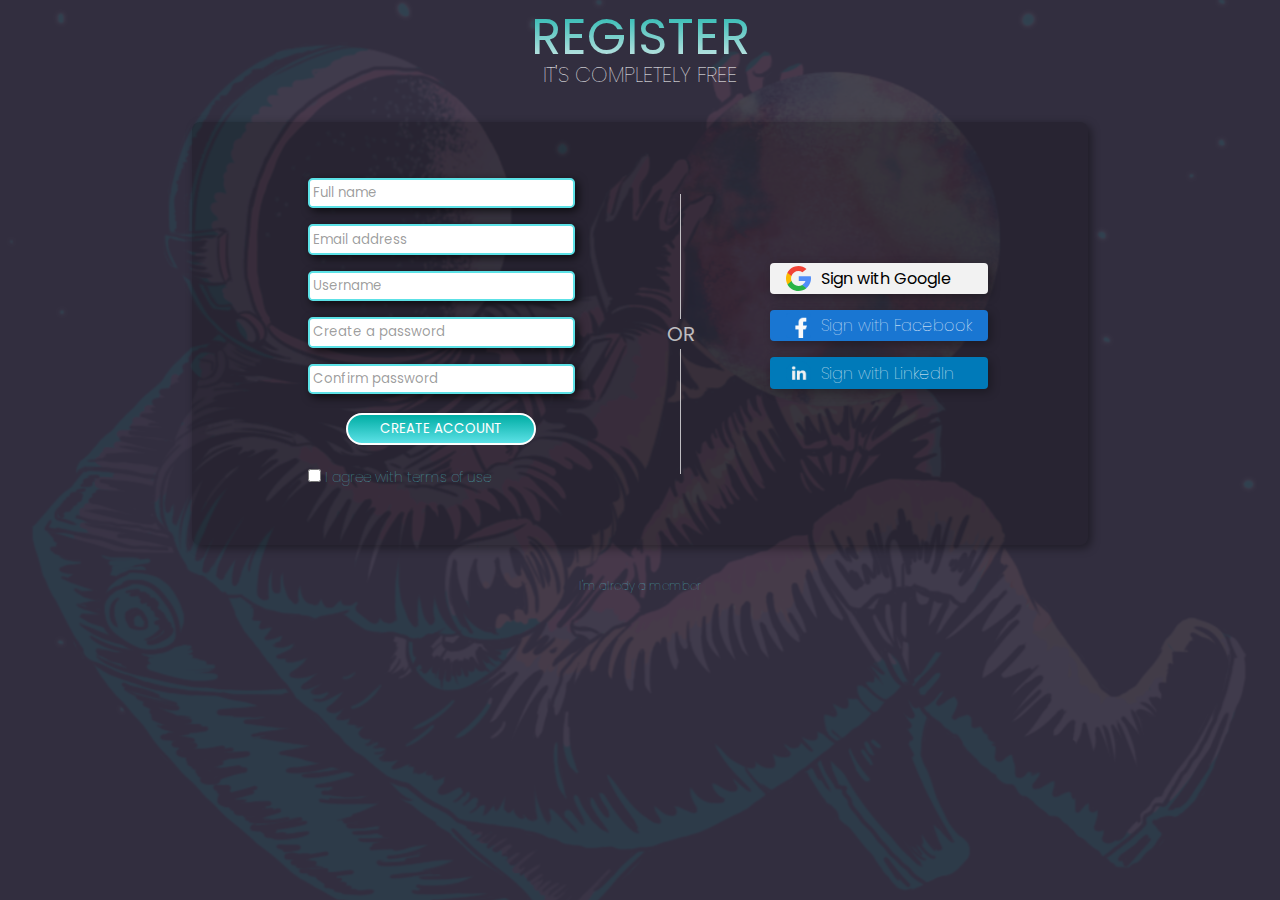
<file: index.html>
<!DOCTYPE html>
<html lang="pt-BR">

<head>
  <meta charset="UTF-8">
  <meta name="viewport" content="width=device-width, initial-scale=1.0">
  <title>Formulário de Cadastro</title>

  <link rel="stylesheet" href="./assets/styles/style.css">
  <link rel="shortcut icon" href="/assets/images/SM-CODE-ICON.png" type="image/x-icon">
</head>

<body>

  <main class="container">
    <header>
      <h1>REGISTER</h1>
      <span>IT'S COMPLETELY FREE</span>
    </header>
    <div class="wrapper">
      <section class="section1">
        <form autocomplete="off">
          <div class="input-field">
            <input type="text" name="name" id="name" placeholder="Full name">
          </div>
          <div class="input-field">
            <input type="text" name="email" id="email" placeholder="Email address">
          </div>
          <div class="input-field">
            <input type="text" name="username" id="username" placeholder="Username">
          </div>
          <div class="input-field">
            <input type="password" name="password" id="password" placeholder="Create a password">
          </div>
          <div class="input-field">
            <input type="password" name="confirm-password" id="confirm-password" placeholder="Confirm password">
          </div>
          
          <div class="button">
            <button type="submit">CREATE ACCOUNT</button>
          </div>

          <input type="checkbox" name="agree" id="agree">
          <label for="agree" class="agree">
            I agree with terms of use
          </label>
        </form>
      </section>
      <div class="separator">
        <div class="linha-1"></div>
        <span>
          OR
        </span>
        <div class="linha-2"></div>
      </div>
      <section class="section2">
        <div class="social-fields">
          <div class="social-field google">
            <a href="#">
              <img src="./assets/images/google-icon.svg" alt="icone do google">
              Sign with Google</a>
          </div>
          <div class="social-field facebook">
            <a href="#">
              <img src="./assets/images/facebook-icon.png" alt="icone do facebook">
              Sign with Facebook</a>
          </div>
          <div class="social-field linkedin">
            <a href="#">
              <img src="./assets/images/Linkedin-icon-redondo.png" alt="icone do linkedin">
              Sign with LinkedIn</a>
          </div>
        </div>
      </section>
    </div>


    <div class="footer">
      <a href="/login.html">
        I'm alredy a member
      </a>
      <!-- <img src="./assets/images/sm-code-icon-opacity.png" alt="SM CODE icon"> -->
    </div>
  </main>
</body>

</html>
</file>
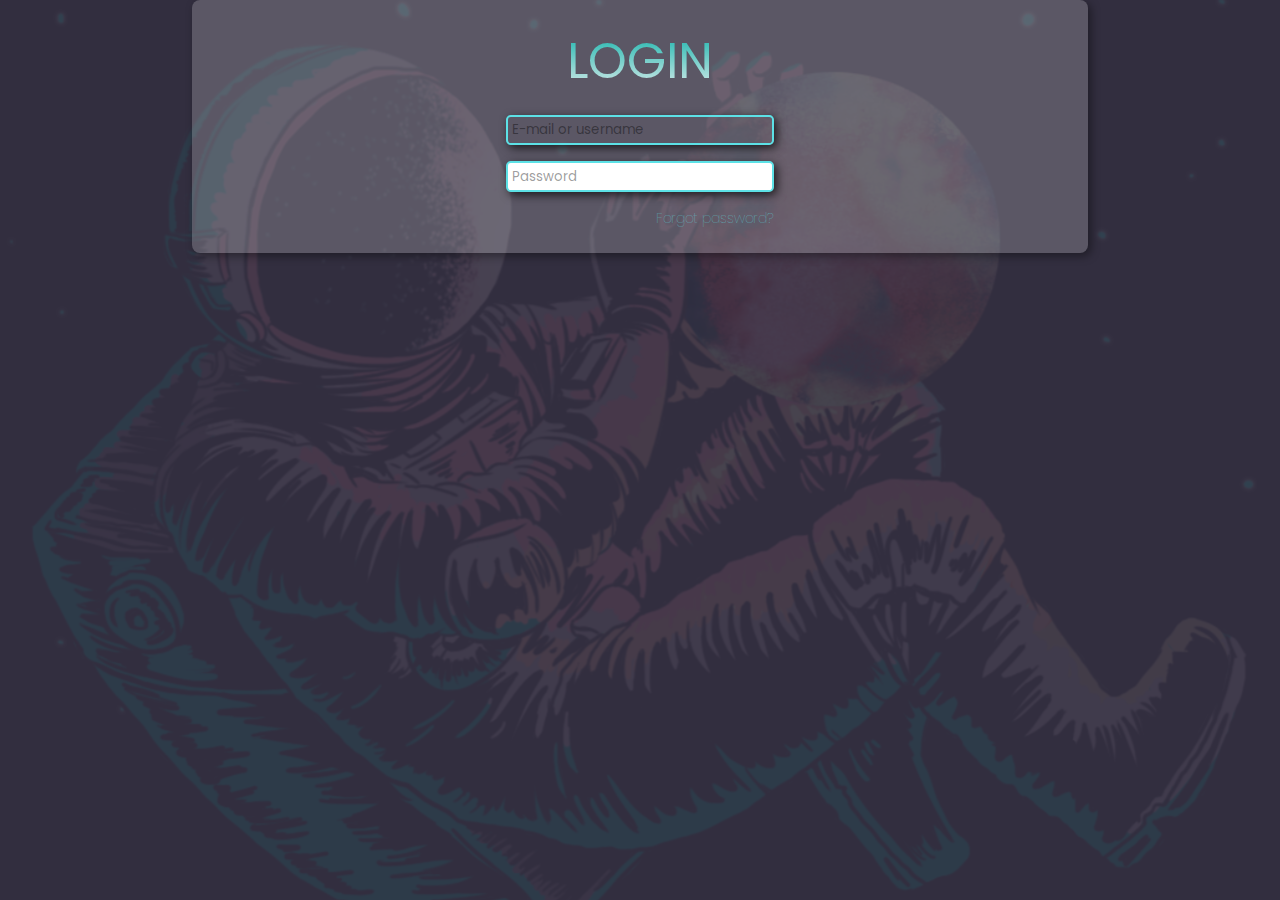
<file: assets/images/Login Form.html>
<!DOCTYPE html>
<!-- saved from url=(0032)http://127.0.0.1:5500/login.html -->
<html lang="pt-BR"><head><meta http-equiv="Content-Type" content="text/html; charset=UTF-8">
  
  <meta name="viewport" content="width=device-width, initial-scale=1.0">
  <title>Login Form</title>

  <style type="text/css">svg:not(:root).svg-inline--fa{overflow:visible}.svg-inline--fa{display:inline-block;font-size:inherit;height:1em;overflow:visible;vertical-align:-.125em}.svg-inline--fa.fa-lg{vertical-align:-.225em}.svg-inline--fa.fa-w-1{width:.0625em}.svg-inline--fa.fa-w-2{width:.125em}.svg-inline--fa.fa-w-3{width:.1875em}.svg-inline--fa.fa-w-4{width:.25em}.svg-inline--fa.fa-w-5{width:.3125em}.svg-inline--fa.fa-w-6{width:.375em}.svg-inline--fa.fa-w-7{width:.4375em}.svg-inline--fa.fa-w-8{width:.5em}.svg-inline--fa.fa-w-9{width:.5625em}.svg-inline--fa.fa-w-10{width:.625em}.svg-inline--fa.fa-w-11{width:.6875em}.svg-inline--fa.fa-w-12{width:.75em}.svg-inline--fa.fa-w-13{width:.8125em}.svg-inline--fa.fa-w-14{width:.875em}.svg-inline--fa.fa-w-15{width:.9375em}.svg-inline--fa.fa-w-16{width:1em}.svg-inline--fa.fa-w-17{width:1.0625em}.svg-inline--fa.fa-w-18{width:1.125em}.svg-inline--fa.fa-w-19{width:1.1875em}.svg-inline--fa.fa-w-20{width:1.25em}.svg-inline--fa.fa-pull-left{margin-right:.3em;width:auto}.svg-inline--fa.fa-pull-right{margin-left:.3em;width:auto}.svg-inline--fa.fa-border{height:1.5em}.svg-inline--fa.fa-li{width:2em}.svg-inline--fa.fa-fw{width:1.25em}.fa-layers svg.svg-inline--fa{bottom:0;left:0;margin:auto;position:absolute;right:0;top:0}.fa-layers{display:inline-block;height:1em;position:relative;text-align:center;vertical-align:-.125em;width:1em}.fa-layers svg.svg-inline--fa{-webkit-transform-origin:center center;transform-origin:center center}.fa-layers-counter,.fa-layers-text{display:inline-block;position:absolute;text-align:center}.fa-layers-text{left:50%;top:50%;-webkit-transform:translate(-50%,-50%);transform:translate(-50%,-50%);-webkit-transform-origin:center center;transform-origin:center center}.fa-layers-counter{background-color:#ff253a;border-radius:1em;-webkit-box-sizing:border-box;box-sizing:border-box;color:#fff;height:1.5em;line-height:1;max-width:5em;min-width:1.5em;overflow:hidden;padding:.25em;right:0;text-overflow:ellipsis;top:0;-webkit-transform:scale(.25);transform:scale(.25);-webkit-transform-origin:top right;transform-origin:top right}.fa-layers-bottom-right{bottom:0;right:0;top:auto;-webkit-transform:scale(.25);transform:scale(.25);-webkit-transform-origin:bottom right;transform-origin:bottom right}.fa-layers-bottom-left{bottom:0;left:0;right:auto;top:auto;-webkit-transform:scale(.25);transform:scale(.25);-webkit-transform-origin:bottom left;transform-origin:bottom left}.fa-layers-top-right{right:0;top:0;-webkit-transform:scale(.25);transform:scale(.25);-webkit-transform-origin:top right;transform-origin:top right}.fa-layers-top-left{left:0;right:auto;top:0;-webkit-transform:scale(.25);transform:scale(.25);-webkit-transform-origin:top left;transform-origin:top left}.fa-lg{font-size:1.3333333333em;line-height:.75em;vertical-align:-.0667em}.fa-xs{font-size:.75em}.fa-sm{font-size:.875em}.fa-1x{font-size:1em}.fa-2x{font-size:2em}.fa-3x{font-size:3em}.fa-4x{font-size:4em}.fa-5x{font-size:5em}.fa-6x{font-size:6em}.fa-7x{font-size:7em}.fa-8x{font-size:8em}.fa-9x{font-size:9em}.fa-10x{font-size:10em}.fa-fw{text-align:center;width:1.25em}.fa-ul{list-style-type:none;margin-left:2.5em;padding-left:0}.fa-ul>li{position:relative}.fa-li{left:-2em;position:absolute;text-align:center;width:2em;line-height:inherit}.fa-border{border:solid .08em #eee;border-radius:.1em;padding:.2em .25em .15em}.fa-pull-left{float:left}.fa-pull-right{float:right}.fa.fa-pull-left,.fab.fa-pull-left,.fal.fa-pull-left,.far.fa-pull-left,.fas.fa-pull-left{margin-right:.3em}.fa.fa-pull-right,.fab.fa-pull-right,.fal.fa-pull-right,.far.fa-pull-right,.fas.fa-pull-right{margin-left:.3em}.fa-spin{-webkit-animation:fa-spin 2s infinite linear;animation:fa-spin 2s infinite linear}.fa-pulse{-webkit-animation:fa-spin 1s infinite steps(8);animation:fa-spin 1s infinite steps(8)}@-webkit-keyframes fa-spin{0%{-webkit-transform:rotate(0);transform:rotate(0)}100%{-webkit-transform:rotate(360deg);transform:rotate(360deg)}}@keyframes fa-spin{0%{-webkit-transform:rotate(0);transform:rotate(0)}100%{-webkit-transform:rotate(360deg);transform:rotate(360deg)}}.fa-rotate-90{-webkit-transform:rotate(90deg);transform:rotate(90deg)}.fa-rotate-180{-webkit-transform:rotate(180deg);transform:rotate(180deg)}.fa-rotate-270{-webkit-transform:rotate(270deg);transform:rotate(270deg)}.fa-flip-horizontal{-webkit-transform:scale(-1,1);transform:scale(-1,1)}.fa-flip-vertical{-webkit-transform:scale(1,-1);transform:scale(1,-1)}.fa-flip-both,.fa-flip-horizontal.fa-flip-vertical{-webkit-transform:scale(-1,-1);transform:scale(-1,-1)}:root .fa-flip-both,:root .fa-flip-horizontal,:root .fa-flip-vertical,:root .fa-rotate-180,:root .fa-rotate-270,:root .fa-rotate-90{-webkit-filter:none;filter:none}.fa-stack{display:inline-block;height:2em;position:relative;width:2.5em}.fa-stack-1x,.fa-stack-2x{bottom:0;left:0;margin:auto;position:absolute;right:0;top:0}.svg-inline--fa.fa-stack-1x{height:1em;width:1.25em}.svg-inline--fa.fa-stack-2x{height:2em;width:2.5em}.fa-inverse{color:#fff}.sr-only{border:0;clip:rect(0,0,0,0);height:1px;margin:-1px;overflow:hidden;padding:0;position:absolute;width:1px}.sr-only-focusable:active,.sr-only-focusable:focus{clip:auto;height:auto;margin:0;overflow:visible;position:static;width:auto}.svg-inline--fa .fa-primary{fill:var(--fa-primary-color,currentColor);opacity:1;opacity:var(--fa-primary-opacity,1)}.svg-inline--fa .fa-secondary{fill:var(--fa-secondary-color,currentColor);opacity:.4;opacity:var(--fa-secondary-opacity,.4)}.svg-inline--fa.fa-swap-opacity .fa-primary{opacity:.4;opacity:var(--fa-secondary-opacity,.4)}.svg-inline--fa.fa-swap-opacity .fa-secondary{opacity:1;opacity:var(--fa-primary-opacity,1)}.svg-inline--fa mask .fa-primary,.svg-inline--fa mask .fa-secondary{fill:#000}.fad.fa-inverse{color:#fff}</style>
  <script src="./Login Form_files/all.min.js.baixados" integrity="sha512-UwcC/iaz5ziHX7V6LjSKaXgCuRRqbTp1QHpbOJ4l1nw2/boCfZ2KlFIqBUA/uRVF0onbREnY9do8rM/uT/ilqw==" crossorigin="anonymous"></script>

<link rel="stylesheet" href="./Login Form_files/style.css"></head>

<body>
  <main class="container">
    <div class="wrapper login">
      <header>
        <h1>LOGIN</h1>
      </header>
      <form action="http://127.0.0.1:5500/login.html">

        <div class="input-field user">
          <label for="username" class="sr-only">Email or username</label>
          <input type="text" id="username" name="username" placeholder="E-mail or username">
        </div>
        <div class="input-field password">
          <label for="username" class="sr-only">Password</label>
          <input type="password" id="password" name="password" placeholder="Password">
        </div>

        <div class="forgot-password">
          <a href="http://127.0.0.1:5500/login.html#" id="forgot-password">Forgot password?</a>
        </div>

      </form>
    </div>
  </main>

<!-- Code injected by live-server -->
<script type="text/javascript">
	// <![CDATA[  <-- For SVG support
	if ('WebSocket' in window) {
		(function () {
			function refreshCSS() {
				var sheets = [].slice.call(document.getElementsByTagName("link"));
				var head = document.getElementsByTagName("head")[0];
				for (var i = 0; i < sheets.length; ++i) {
					var elem = sheets[i];
					var parent = elem.parentElement || head;
					parent.removeChild(elem);
					var rel = elem.rel;
					if (elem.href && typeof rel != "string" || rel.length == 0 || rel.toLowerCase() == "stylesheet") {
						var url = elem.href.replace(/(&|\?)_cacheOverride=\d+/, '');
						elem.href = url + (url.indexOf('?') >= 0 ? '&' : '?') + '_cacheOverride=' + (new Date().valueOf());
					}
					parent.appendChild(elem);
				}
			}
			var protocol = window.location.protocol === 'http:' ? 'ws://' : 'wss://';
			var address = protocol + window.location.host + window.location.pathname + '/ws';
			var socket = new WebSocket(address);
			socket.onmessage = function (msg) {
				if (msg.data == 'reload') window.location.reload();
				else if (msg.data == 'refreshcss') refreshCSS();
			};
			if (sessionStorage && !sessionStorage.getItem('IsThisFirstTime_Log_From_LiveServer')) {
				console.log('Live reload enabled.');
				sessionStorage.setItem('IsThisFirstTime_Log_From_LiveServer', true);
			}
		})();
	}
	else {
		console.error('Upgrade your browser. This Browser is NOT supported WebSocket for Live-Reloading.');
	}
	// ]]>
</script>

</body></html>
</file>
<file: assets/styles/style.css>
@import url('https://fonts.googleapis.com/css2?family=Poppins:wght@300;400;500;700&display=swap');

* {
  margin: 0;
  padding: 0;
  box-sizing: border-box;
  font-family:'Poppins', sans-serif;
}
:root {
  --blue-gradiente-white: linear-gradient(to bottom, #00ADA4, #f2f2f2);
  --blue-gradiente-blue: linear-gradient(to bottom, #00ADA4, #5ce1e6);
  --blue-gradiente-blue-inverso: linear-gradient(to top, #00ADA4, #5ce1e6);
  --blue-opacity-minus:rgba(92, 225, 230, 0.7);
}

img {
  height: 25px;
}

a {
  text-decoration: none;
  color: white;
}


/*CONTAINER -------------*/
main.container {
  background: url("/assets/images/backgroundAstronaut-opacity.svg");
  background-size: cover;

  height: 100vh;
  width: 100%;
}


/*HEADER --------------**/
header {
  text-align: center;
  margin-bottom: 2rem;
}

header h1 {
 background: var(--blue-gradiente-white);
 -webkit-background-clip: text;
 -webkit-text-fill-color: transparent;
  font-weight: 400;
  font-size: 3.1rem;
  margin-bottom: -15px;
}


header span {
  color: white;
  font-weight: lighter;
  font-size: 1.3rem;
}

/*WRAPPER ------------- */
.wrapper {
  display: flex;
  justify-content: space-evenly;
  align-items: center;

  margin: auto;
  margin-bottom: 2rem;
  padding: 1.5rem;

  width: 70%;

  background: rgba(0, 0, 0, 0.2);

  border-radius: 0.5rem;
  box-shadow: 3px 3px 10px rgba(0, 0, 0, 0.4);
}

/*SECTION 1 - FORMULARIO */
.section1 {
  padding: 2rem;
}

.input-field input,
.button{
  width: 100%;
  margin-bottom: 1rem;
  padding: 0.2rem;
}

.input-field input {
  outline: none;
  
  border: 2px solid #5ce1e6;
  border-radius: 0.3rem;

  box-shadow: 3px 3px 10px rgba(0, 0, 0, 0.7);
}

.input-field input::placeholder {
  color: rgba(0, 0, 0, 0.4);
} 

.button{ 
  text-align: center;
}

.button button {
  background: var(--blue-gradiente-blue);
  
  border-radius: 50px;
  border: 2px solid #fff;

  padding: 0.25rem 2rem;
  
  color: #fff;
  font-weight: 400;

  cursor: pointer;
}

.button button:hover {
  background: var(--blue-gradiente-blue-inverso);
  transform: scale(1.05);

  transition: all 0.5s ease;
}

label.agree{
  color: var(--blue-opacity-minus);
  font-weight: 100;
  font-size: 14px;
}

/*SEPARATOR ---------------------------------*/
.separator {
  display: flex;
flex-direction: column;
align-items: center;
justify-content: space-evenly;
}
.separator span{
  color: rgba(255, 255, 255, 0.7);
  font-weight: 400;
  font-size: 20px;

}

.linha-1 {
  height: 125px;
  border-right: 1px solid rgba(255, 255, 255, 0.7);
}
.linha-2 {
  height: 125px;
  border-right: 1px solid rgba(255, 255, 255, 0.7);
}

/*SECTION 2 - SOCIAL FIELDS*/
.section2 {
  padding: 1rem;
}

.social-field {
  margin-bottom: 1rem;
  padding: 0.2rem 1rem;

  border-radius: 0.25rem;

  box-shadow: 3px 3px 10px rgba(0, 0, 0, 0.3);

}

.social-field.google {
  background-color: #f2f2f2;
}

.social-field.google a{
  color: black;

  display: flex;
  align-items: center;
}

.social-field.google img,
.social-field.facebook img,
.social-field.linkedin img
{
  margin-right: 10px;
}

.social-field.facebook {
  background: #1976D2;
  font-weight: 100;
}

.social-field.facebook a,
.social-field.linkedin a
 {
  display: flex;
  align-items: center;
}

.social-field.linkedin {
  background: #007AB9;
  font-weight: 100;
}


/*ICONES DAS REDES ---------------------*/


/*FOOTER -----------*/
.footer {
  text-align: center;
  display: flex;
  align-items: center;
  justify-content: space-evenly;
}

.footer img {
  position: absolute;
  left: 70%;

  height: 50px;
}

.footer a{
  font-weight: 100;
  font-size: 12px;
  color: var(--blue-opacity-minus);
}

.footer a:hover {
  color: #fff;
  text-decoration: underline;
}

/*RESPONSIVIDADE ====================================*/
@media screen and (max-width: 840px){

  main.container {
    background: url("/assets/images/backgroundAstronaut-opacity.svg");
    background-size: cover;
    background-position: center;
  
    height: 100%;
    width: 100%;
  }
  
  .wrapper {
    display: flex;
    flex-direction: column;
    
    margin-bottom: 1rem;
    padding: 0;
  
    background: none;
    box-shadow: none;
  }


  .input-field {
    width: 250px;
  }

  .social-field {
    width: 250px;
  }

  .separator {
   display: flex;
   flex-direction: row;
   align-items: center;
   justify-content: space-evenly;
   margin-bottom: 1rem;
  }
  
  .linha-1 {
    width:75px;
    height: 0;
    border-bottom: 1px solid  rgba(255, 255, 255, 0.7);
    margin-right: 15px;    
  }
  .linha-2 {
    width:75px;
    height: 0;
    border-bottom: 1px solid  rgba(255, 255, 255, 0.7);
    margin-left: 15px;    
  }

 
  .footer {
    padding: 1rem;
  }
}
</file>
<file: assets/images/Login Form_files/style.css>
@import url('https://fonts.googleapis.com/css2?family=Poppins:wght@300;400;500;700&display=swap');

* {
  margin: 0;
  padding: 0;
  box-sizing: border-box;
  font-family:'Poppins', sans-serif;
}
:root {
  --blue-gradiente-white: linear-gradient(to bottom, #00ADA4, #f2f2f2);
  --blue-gradiente-blue: linear-gradient(to bottom, #00ADA4, #5ce1e6);
  --blue-gradiente-blue-inverso: linear-gradient(to top, #00ADA4, #5ce1e6);
  --blue-opacity-minus:rgba(92, 225, 230, 0.7);
}

img {
  height: 25px;
}

a {
  text-decoration: none;
  color: white;
}

.sr-only {
  position: absolute;
  width: 1px;
  height: 1px;
  padding: 0;
  margin: -1px;
  overflow: hidden;
  clip: rect(0, 0, 0, 0,);
  white-space: nowrap;
  border-width: 0;
}

/*CONTAINER -------------*/
main.container {
  background: url("/assets/images/backgroundAstronaut-opacity.svg");
  background-size: cover;

  height: 100vh;
  width: 100%;
}


/*HEADER --------------**/
header {
  text-align: center;
  margin-bottom: 2rem;
}

header h1 {
 background: var(--blue-gradiente-white);
 -webkit-background-clip: text;
 -webkit-text-fill-color: transparent;
  font-weight: 400;
  font-size: 3.1rem;
  margin-bottom: -15px;
}


header span {
  color: white;
  font-weight: lighter;
  font-size: 1.3rem;
}

/*WRAPPER ------------- */
.wrapper {
  display: flex;
  justify-content: space-evenly;
  align-items: center;

  margin: auto;
  margin-bottom: 2rem;
  padding: 1.5rem;

  width: 70%;

  background: rgba(255, 255, 255, 0.2);

  border-radius: 0.5rem;
  box-shadow: 3px 3px 10px rgba(0, 0, 0, 0.4);
}

/*SECTION 1 - FORMULARIO */
.section1 {
  padding: 2rem;
}

.input-field input,
.button{
  width: 100%;
  margin-bottom: 1rem;
  padding: 0.2rem;
}

.input-field input {
  outline: none;
  
  border: 2px solid #5ce1e6;
  border-radius: 0.3rem;

  box-shadow: 3px 3px 10px rgba(0, 0, 0, 0.7);
}

.input-field input::placeholder {
  color: rgba(0, 0, 0, 0.4);
} 

.button{ 
  text-align: center;
}

.button button {
  background: var(--blue-gradiente-blue);
  
  border-radius: 50px;
  border: 2px solid #fff;

  padding: 0.25rem 2rem;
  
  color: #fff;
  font-weight: 400;

  cursor: pointer;
}

.button button:hover {
  background: var(--blue-gradiente-blue-inverso);
  transform: scale(1.05);

  transition: all 0.5s ease;
}

label.agree{
  color: var(--blue-opacity-minus);
  font-weight: 100;
  font-size: 14px;
}

/*SEPARATOR ---------------------------------*/
.separator {
  display: flex;
flex-direction: column;
align-items: center;
justify-content: space-evenly;
}
.separator span{
  color: rgba(255, 255, 255, 0.7);
  font-weight: 400;
  font-size: 20px;

}

.linha-1 {
  height: 125px;
  border-right: 1px solid rgba(255, 255, 255, 0.7);
}
.linha-2 {
  height: 125px;
  border-right: 1px solid rgba(255, 255, 255, 0.7);
}

/*SECTION 2 - SOCIAL FIELDS*/
.section2 {
  padding: 1rem;
}

.social-field {
  margin-bottom: 1rem;
  padding: 0.2rem 1rem;

  border-radius: 0.25rem;

  box-shadow: 3px 3px 10px rgba(0, 0, 0, 0.3);

}

.social-field.google {
  background-color: #f2f2f2;
}

.social-field.google a{
  color: black;

  display: flex;
  align-items: center;
}

.social-field.google img,
.social-field.facebook img,
.social-field.linkedin img
{
  margin-right: 10px;
}

.social-field.facebook {
  background: #1976D2;
  font-weight: 100;
}

.social-field.facebook a,
.social-field.linkedin a
 {
  display: flex;
  align-items: center;
}

.social-field.linkedin {
  background: #007AB9;
  font-weight: 100;
}


/*ICONES DAS REDES ---------------------*/


/*FOOTER -----------*/
.footer {
  text-align: center;
  display: flex;
  align-items: center;
  justify-content: space-evenly;
}

.footer img {
  position: absolute;
  left: 70%;

  height: 50px;
}

.footer a{
  font-weight: 100;
  font-size: 12px;
  color: var(--blue-opacity-minus);
}

.footer a:hover {
  color: #fff;
  text-decoration: underline;
}

/*RESPONSIVIDADE ====================================*/
@media screen and (max-width: 840px){

  main.container {
    background: url("/assets/images/backgroundAstronaut-opacity.svg");
    background-size: cover;
    background-position: center;
  
    height: 100%;
    width: 100%;
  }
  
  .wrapper {
    display: flex;
    flex-direction: column;
    
    margin-bottom: 1rem;
    padding: 0;
  
    background: none;
    box-shadow: none;
  }


  .input-field {
    width: 250px;
  }

  .social-field {
    width: 250px;
  }

  .separator {
   display: flex;
   flex-direction: row;
   align-items: center;
   justify-content: space-evenly;
   margin-bottom: 1rem;
  }
  
  .linha-1 {
    width:75px;
    height: 0;
    border-bottom: 1px solid  rgba(255, 255, 255, 0.7);
    margin-right: 15px;    
  }
  .linha-2 {
    width:75px;
    height: 0;
    border-bottom: 1px solid  rgba(255, 255, 255, 0.7);
    margin-left: 15px;    
  }

 
  .footer {
    padding: 1rem;
  }
}

/*PAGINA DE LOGIN================*/

.wrapper {
  flex-direction: column;
}
#forgot-password {
  color: var(--blue-opacity-minus);
  font-weight: 100; 
  font-size: 14px;
  margin-top: 0;
  float: right;
}

#forgot-password:hover {
  color: rgba(255, 255, 255, 0.8);
  text-decoration: underline;
}

.input-field.user  input{
  background: url(https://fontawesome.com/icons/user?style=solid);
}
</file>
